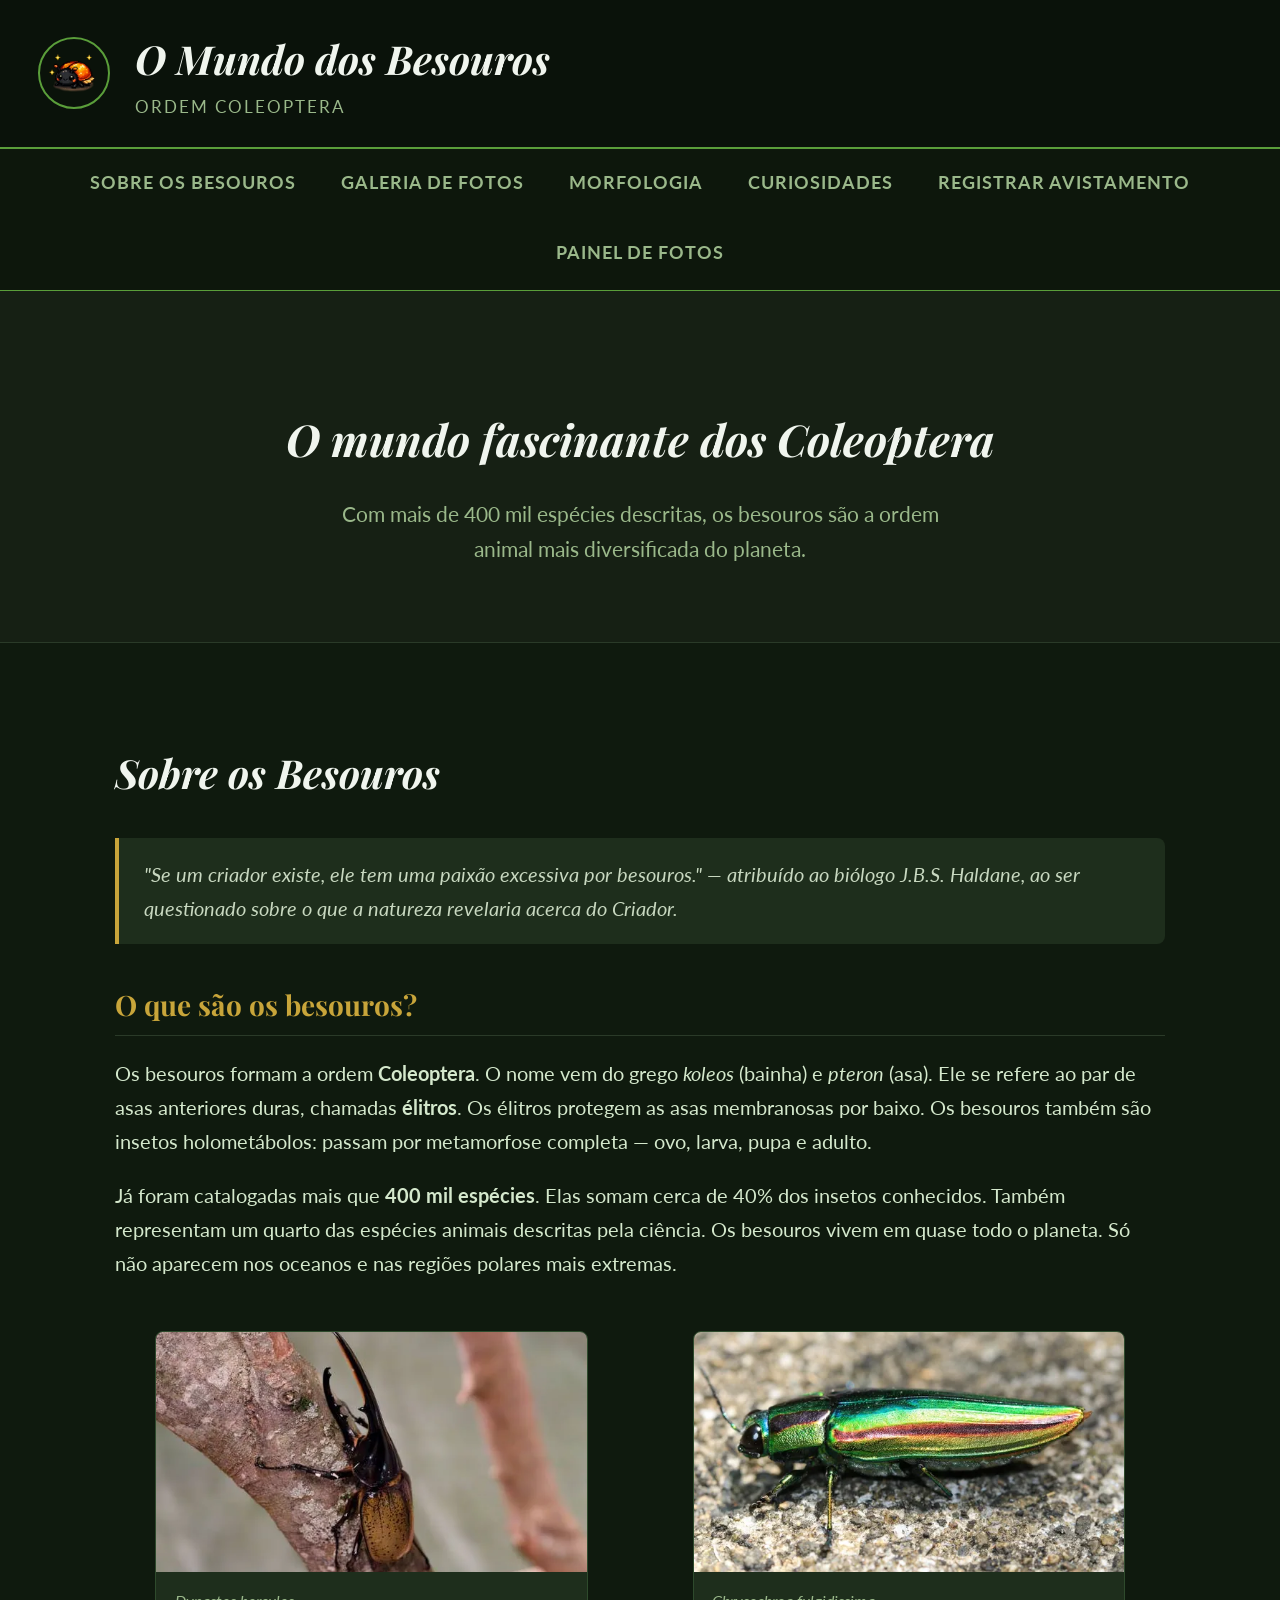
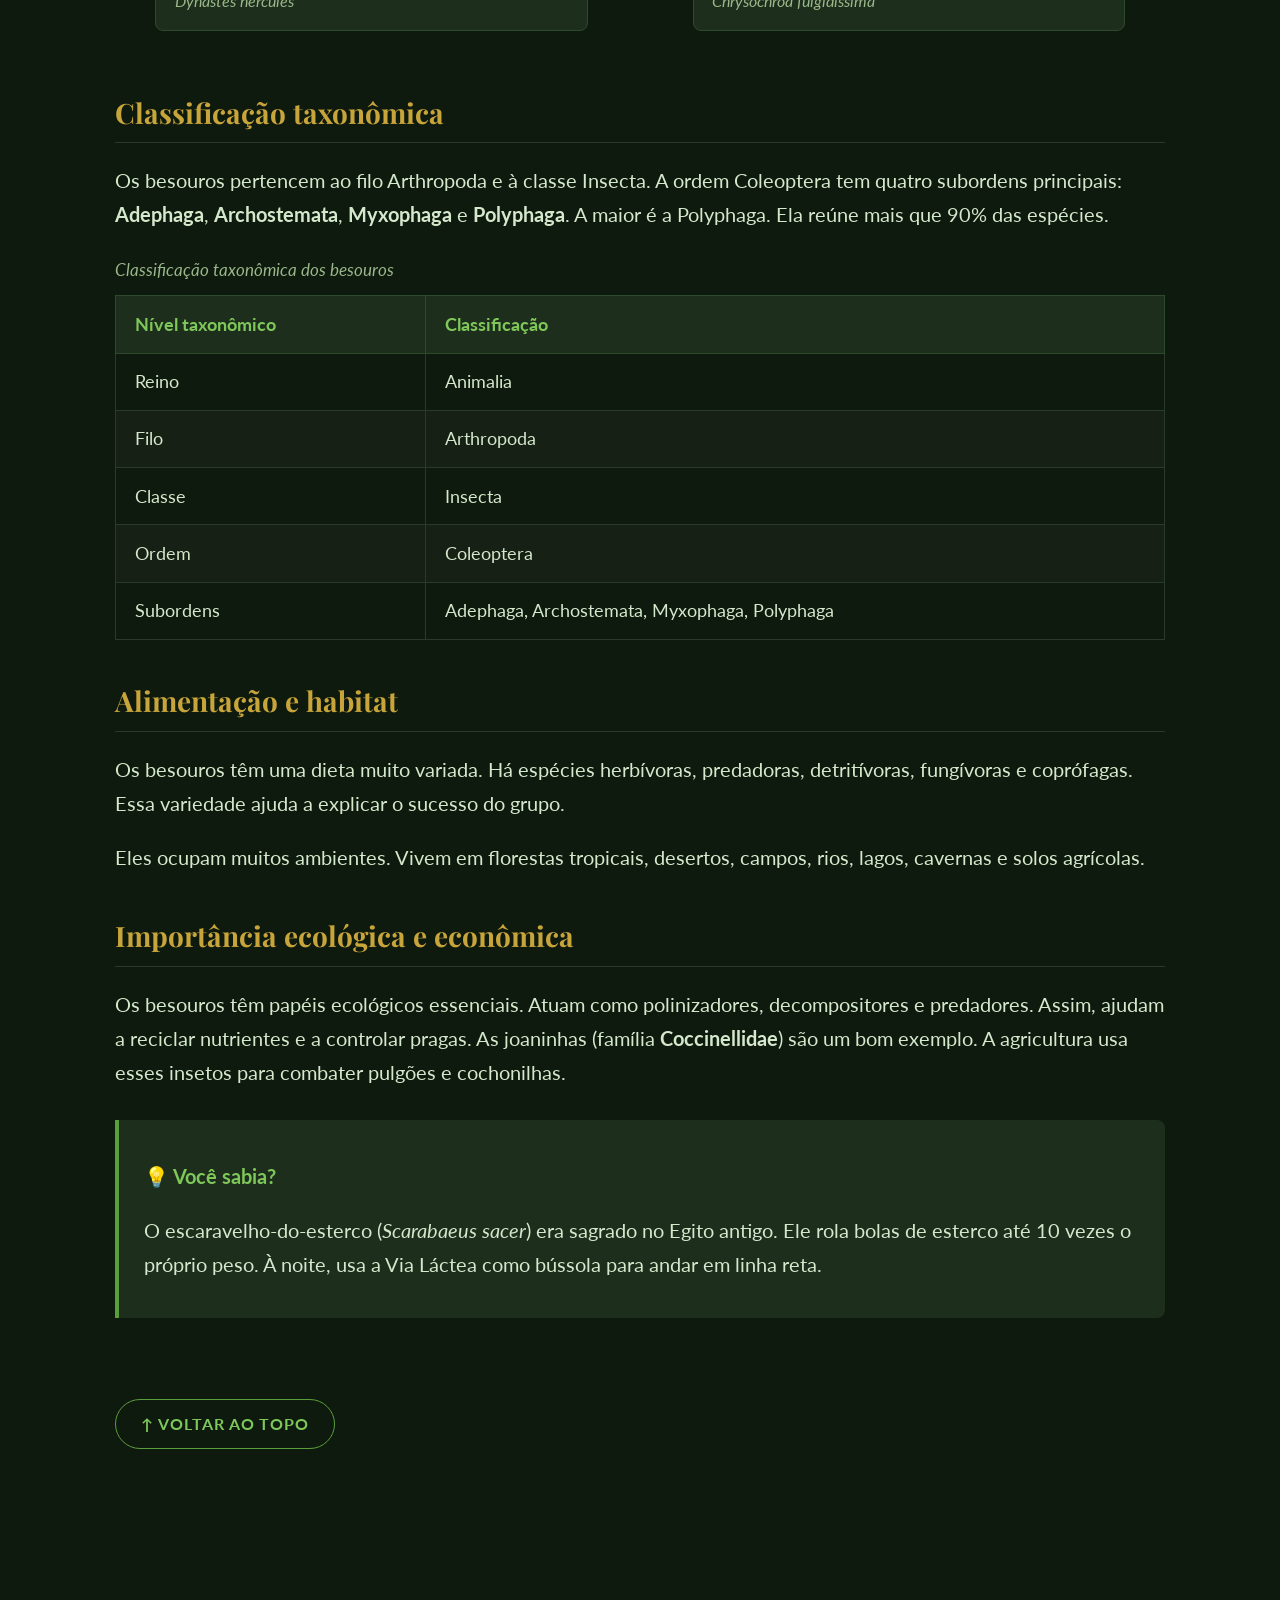
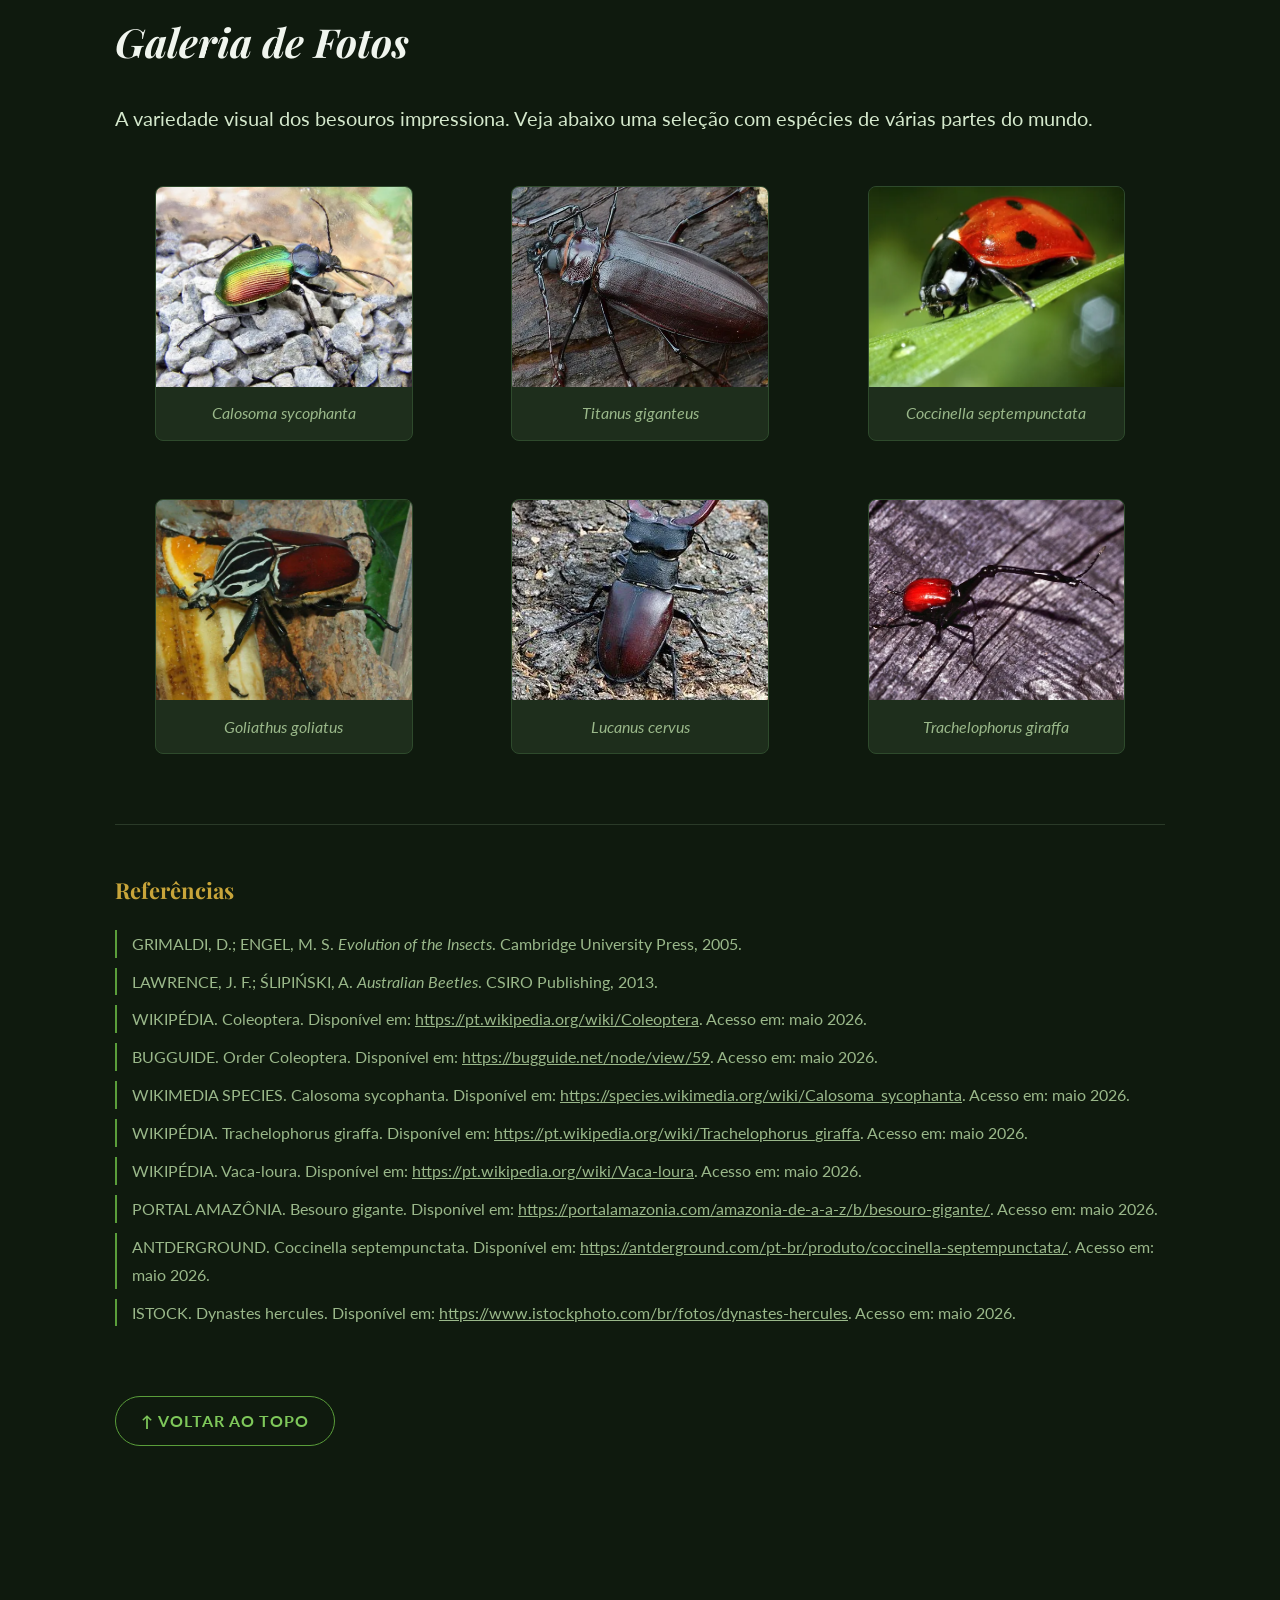
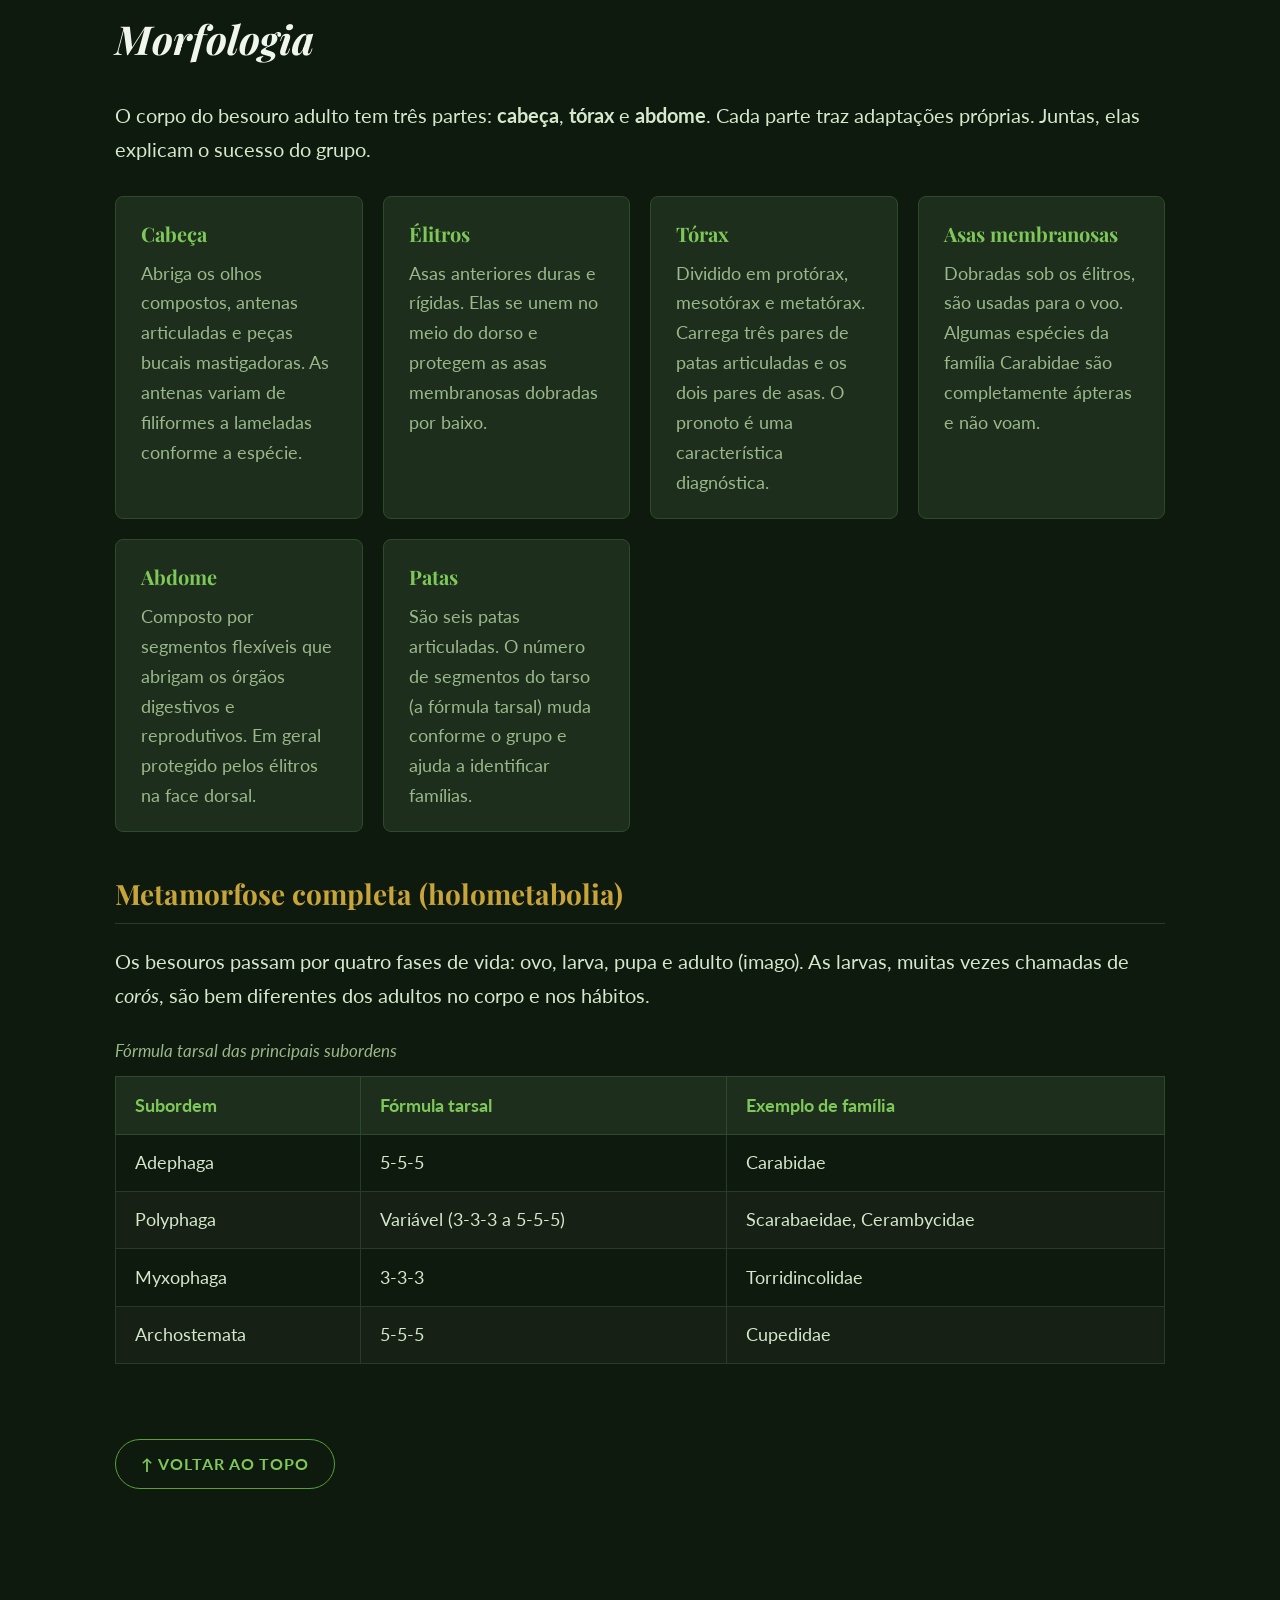
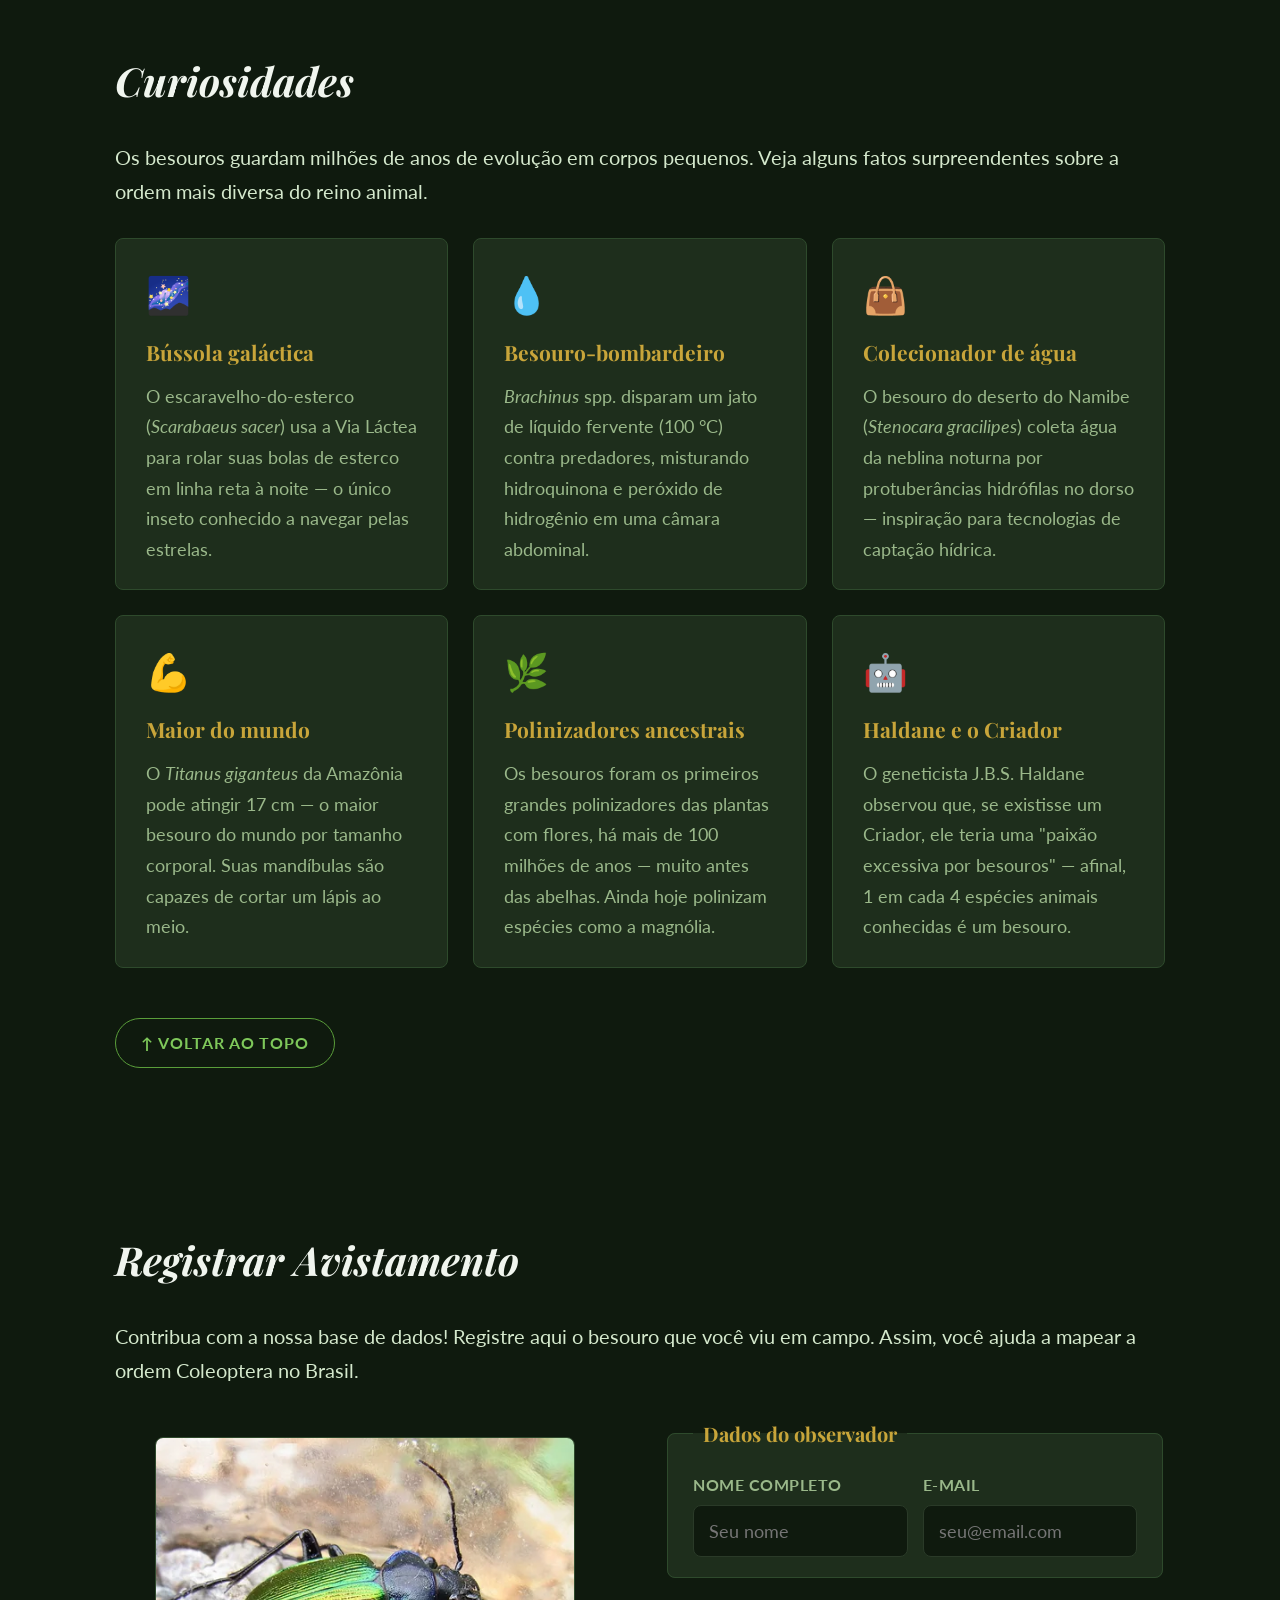
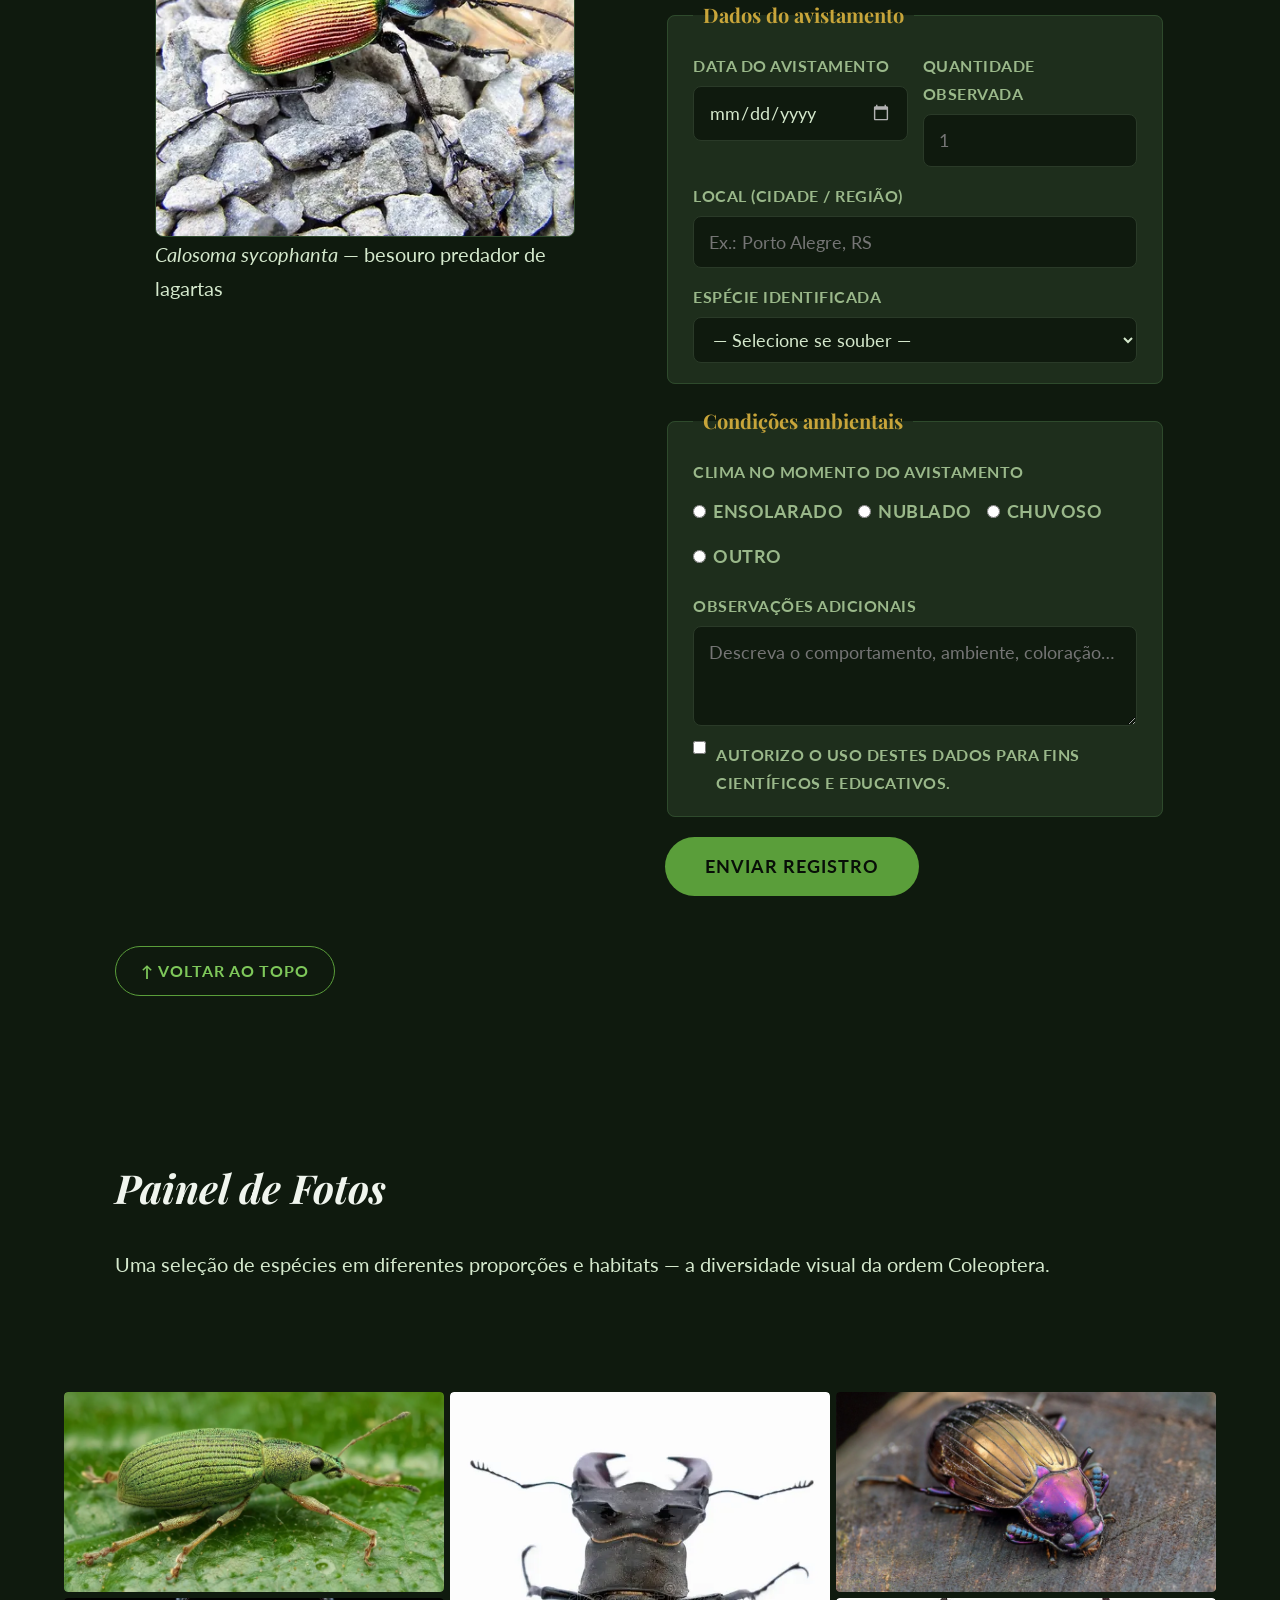
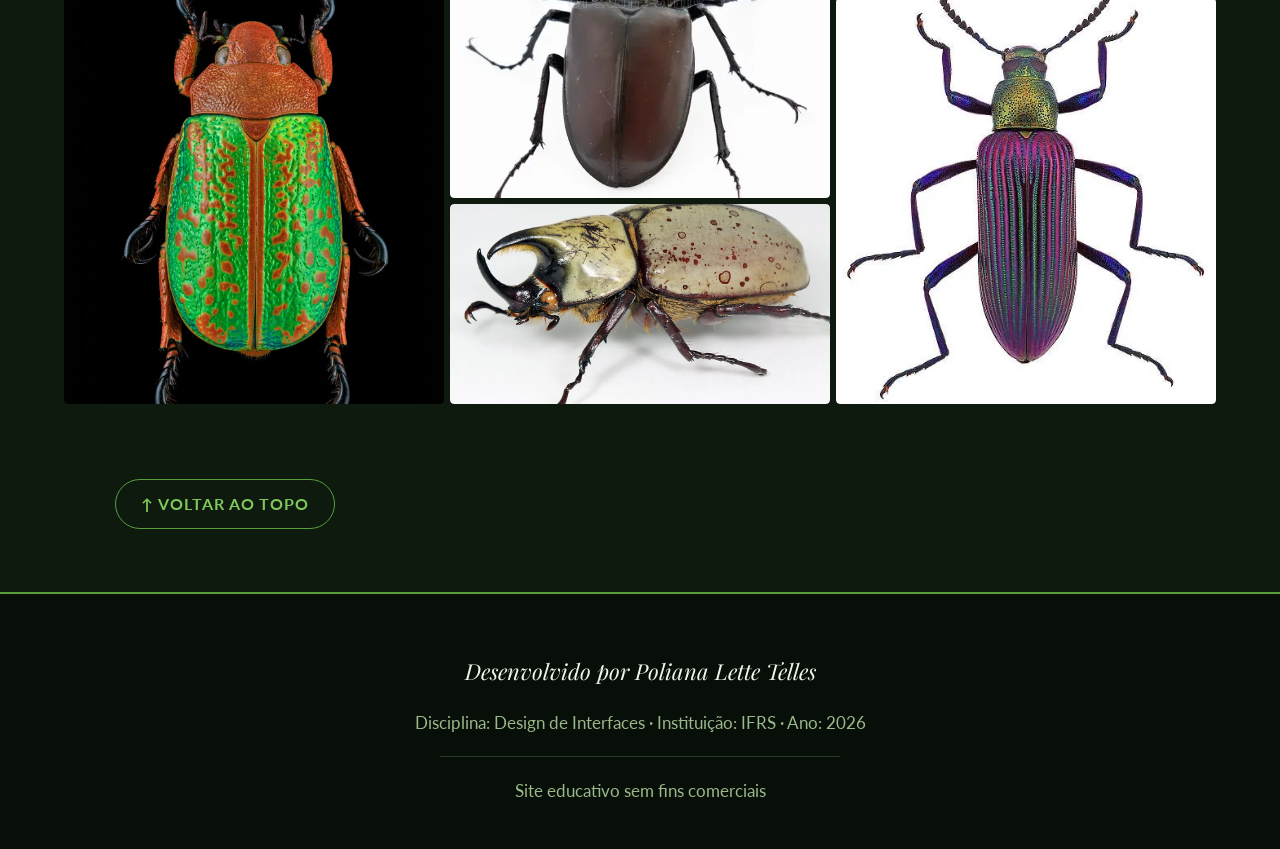
<file: trabalho-3-interface-web/index.html>
<!DOCTYPE html>
<html lang="pt-br">
  <head>
    <meta charset="UTF-8" />
    <meta name="viewport" content="width=device-width, initial-scale=1.0" />
    <meta name="description" content="Explore o mundo dos besouros (Coleoptera)" />
    <meta name="author" content="Poliana Lette Telles" />
    <meta name="robots" content="index, follow" />
    <link rel="canonical" href="https://polianatelles.github.io/Design-de-Interfaces/trabalho-3-interface-web/" />
    <link rel="icon" href="img/logo.png" type="image/png" />
    <link rel="apple-touch-icon" href="img/logo.png" />
    <meta property="og:title" content="O Mundo dos Besouros" />
    <meta property="og:description" content="Explore a ordem Coleoptera: mais de 400 mil espécies, morfologia, galeria e curiosidades sobre os besouros." />
    <meta property="og:image" content="img/hercules.jpg" />
    <meta property="og:type" content="website" />
    <meta name="twitter:card" content="summary_large_image" />
    <meta name="twitter:title" content="O Mundo dos Besouros" />
    <meta name="twitter:description" content="Explore a ordem Coleoptera: morfologia, galeria e curiosidades sobre os besouros." />
    <meta name="twitter:image" content="img/hercules.jpg" />
    <title>O Mundo dos Besouros | Ordem Coleoptera</title>
    <link rel="preconnect" href="https://fonts.googleapis.com" />
    <link rel="preconnect" href="https://fonts.gstatic.com" crossorigin />
    <link rel="preload" as="image" href="img/logo.webp" fetchpriority="high" />
    <link rel="preload" as="style" href="https://fonts.googleapis.com/css2?family=Playfair+Display:ital,wght@0,400;0,700;1,400&family=Lato:wght@400;700&display=swap" />
    <link rel="stylesheet" href="https://fonts.googleapis.com/css2?family=Playfair+Display:ital,wght@0,400;0,700;1,400&family=Lato:wght@400;700&display=swap" media="print" onload="this.media='all'" />
    <noscript><link rel="stylesheet" href="https://fonts.googleapis.com/css2?family=Playfair+Display:ital,wght@0,400;0,700;1,400&family=Lato:wght@400;700&display=swap" /></noscript>
    <link rel="stylesheet" href="css/main.css" />
  </head>

  <body id="topo">
    <div class="topo-fixo">
      <header>
        <img src="img/logo.webp" alt="Logotipo: ilustração de um besouro" class="logo" width="72" height="72" fetchpriority="high" />
        <div class="header-textos">
          <h1>O Mundo dos Besouros</h1>
          <p>Ordem Coleoptera</p>
        </div>
      </header>

      <nav>
        <ul>
          <li><a href="#sobre">Sobre os Besouros</a></li>
          <li><a href="#galeria">Galeria de Fotos</a></li>
          <li><a href="#morfologia">Morfologia</a></li>
          <li><a href="#curiosidades">Curiosidades</a></li>
          <li><a href="#avistamento">Registrar Avistamento</a></li>
          <li><a href="#painel">Painel de Fotos</a></li>
        </ul>
      </nav>
    </div>

    <main>

      <div class="hero">
        <div class="hero-conteudo">
          <h2>O mundo fascinante dos <em>Coleoptera</em></h2>
          <p>Com mais de 400 mil espécies descritas, os besouros são a ordem animal mais diversificada do planeta.</p>
        </div>
      </div>

      <section id="sobre">
        <div class="secao-container">
          <h2>Sobre os Besouros</h2>

          <div class="destaque-intro">
            "Se um criador existe, ele tem uma paixão excessiva por besouros."
            — atribuído ao biólogo J.B.S. Haldane, ao ser questionado sobre o
            que a natureza revelaria acerca do Criador.
          </div>

          <h3>O que são os besouros?</h3>
          <p>
            Os besouros formam a ordem <strong>Coleoptera</strong>. O nome vem do grego <em>koleos</em> (bainha) e <em>pteron</em> (asa). Ele se refere ao par de asas anteriores duras, chamadas <strong>élitros</strong>. Os élitros protegem as asas membranosas por baixo. Os besouros também são insetos holometábolos: passam por metamorfose completa — ovo, larva, pupa e adulto.
          </p>
          <p>
            Já foram catalogadas mais que <strong>400 mil espécies</strong>. Elas somam cerca de 40% dos insetos conhecidos. Também representam um quarto das espécies animais descritas pela ciência. Os besouros vivem em quase todo o planeta. Só não aparecem nos oceanos e nas regiões polares mais extremas.
          </p>

          <div class="figuras-grid">
            <figure class="figura-card">
              <img src="img/hercules.webp" srcset="img/hercules-sm.webp 600w, img/hercules.webp 612w" sizes="(max-width: 700px) 100vw, 520px" alt="Dynastes hercules, o besouro hércules, sobre um galho" width="600" height="400" />
              <figcaption><em>Dynastes hercules</em></figcaption>
            </figure>
            <figure class="figura-card">
              <img src="img/joia.webp" srcset="img/joia-sm.webp 600w, img/joia.webp 1600w" sizes="(max-width: 700px) 100vw, 520px" alt="Chrysochroa fulgidissima, besouro joia metálico verde e vermelho" width="600" height="400" />
              <figcaption><em>Chrysochroa fulgidissima</em></figcaption>
            </figure>
          </div>

          <h3>Classificação taxonômica</h3>
          <p>
            Os besouros pertencem ao filo Arthropoda e à classe Insecta. A ordem Coleoptera tem quatro subordens principais: <strong>Adephaga</strong>, <strong>Archostemata</strong>, <strong>Myxophaga</strong> e <strong>Polyphaga</strong>. A maior é a Polyphaga. Ela reúne mais que 90% das espécies.
          </p>

          <table>
            <caption>Classificação taxonômica dos besouros</caption>
            <thead>
              <tr>
                <th scope="col">Nível taxonômico</th>
                <th scope="col">Classificação</th>
              </tr>
            </thead>
            <tbody>
              <tr><td>Reino</td><td>Animalia</td></tr>
              <tr><td>Filo</td><td>Arthropoda</td></tr>
              <tr><td>Classe</td><td>Insecta</td></tr>
              <tr><td>Ordem</td><td>Coleoptera</td></tr>
              <tr><td>Subordens</td><td>Adephaga, Archostemata, Myxophaga, Polyphaga</td></tr>
            </tbody>
          </table>

          <h3>Alimentação e habitat</h3>
          <p>
            Os besouros têm uma dieta muito variada. Há espécies herbívoras, predadoras, detritívoras, fungívoras e coprófagas. Essa variedade ajuda a explicar o sucesso do grupo.
          </p>
          <p>
            Eles ocupam muitos ambientes. Vivem em florestas tropicais, desertos, campos, rios, lagos, cavernas e solos agrícolas.
          </p>

          <h3>Importância ecológica e econômica</h3>
          <p>
            Os besouros têm papéis ecológicos essenciais. Atuam como polinizadores, decompositores e predadores. Assim, ajudam a reciclar nutrientes e a controlar pragas. As joaninhas (família <strong>Coccinellidae</strong>) são um bom exemplo. A agricultura usa esses insetos para combater pulgões e cochonilhas.
          </p>

          <div class="curiosidade">
            <p class="curiosidade-titulo">&#128161; Você sabia?</p>
            <p>
              O escaravelho-do-esterco (<em>Scarabaeus sacer</em>) era sagrado no Egito antigo. Ele rola bolas de esterco até 10 vezes o próprio peso. À noite, usa a Via Láctea como bússola para andar em linha reta.
            </p>
          </div>

          <a href="#topo" class="link-topo">&#8593; Voltar ao topo</a>
        </div>
      </section>

      <section id="galeria">
        <div class="secao-container">
          <h2>Galeria de Fotos</h2>
          <p>
            A variedade visual dos besouros impressiona. Veja abaixo uma seleção com espécies de várias partes do mundo.
          </p>

          <div class="galeria-grid">
            <figure class="galeria-item">
              <img src="img/calosoma-sycophanta.webp" srcset="img/calosoma-sycophanta-sm.webp 600w, img/calosoma-sycophanta.webp 1600w" sizes="(max-width: 700px) 100vw, 350px" alt="Calosoma sycophanta, besouro predador com élitros metálicos" width="400" height="300" loading="lazy" />
              <figcaption>Calosoma sycophanta</figcaption>
            </figure>
            <figure class="galeria-item">
              <img src="img/titanus-giganteus.webp" srcset="img/titanus-giganteus-sm.webp 600w, img/titanus-giganteus.webp 865w" sizes="(max-width: 700px) 100vw, 350px" alt="Titanus giganteus, um dos maiores besouros do mundo" width="400" height="300" loading="lazy" />
              <figcaption>Titanus giganteus</figcaption>
            </figure>
            <figure class="galeria-item">
              <img src="img/joaninha.webp" srcset="img/joaninha-sm.webp 600w, img/joaninha.webp 1417w" sizes="(max-width: 700px) 100vw, 350px" alt="Coccinella septempunctata, joaninha com sete pontos vermelha" width="400" height="300" loading="lazy" />
              <figcaption>Coccinella septempunctata</figcaption>
            </figure>
            <figure class="galeria-item">
              <img src="img/goliathus-goliatus.webp" srcset="img/goliathus-goliatus-sm.webp 600w, img/goliathus-goliatus.webp 960w" sizes="(max-width: 700px) 100vw, 350px" alt="Goliathus goliatus, um dos besouros mais pesados do mundo" width="400" height="300" loading="lazy" />
              <figcaption>Goliathus goliatus</figcaption>
            </figure>
            <figure class="galeria-item">
              <img src="img/lucanus-cervus.webp" alt="Lucanus cervus, besouro veado macho com mandíbulas grandes" width="400" height="300" loading="lazy" />
              <figcaption>Lucanus cervus</figcaption>
            </figure>
            <figure class="galeria-item">
              <img src="img/trachelophorus-giraffa.webp" srcset="img/trachelophorus-giraffa-sm.webp 600w, img/trachelophorus-giraffa.webp 1600w" sizes="(max-width: 700px) 100vw, 350px" alt="Trachelophorus giraffa, besouro girafa com pescoço alongado" width="400" height="300" loading="lazy" />
              <figcaption>Trachelophorus giraffa</figcaption>
            </figure>
          </div>

          <div class="referencias">
            <p class="referencias-titulo">Referências</p>
            <ul>
              <li>GRIMALDI, D.; ENGEL, M. S. <em>Evolution of the Insects</em>. Cambridge University Press, 2005.</li>
              <li>LAWRENCE, J. F.; ŚLIPIŃSKI, A. <em>Australian Beetles</em>. CSIRO Publishing, 2013.</li>
              <li>WIKIPÉDIA. Coleoptera. Disponível em: <a href="https://pt.wikipedia.org/wiki/Coleoptera" target="_blank" rel="noopener noreferrer">https://pt.wikipedia.org/wiki/Coleoptera</a>. Acesso em: maio 2026.</li>
              <li>BUGGUIDE. Order Coleoptera. Disponível em: <a href="https://bugguide.net/node/view/59" target="_blank" rel="noopener noreferrer">https://bugguide.net/node/view/59</a>. Acesso em: maio 2026.</li>
              <li>WIKIMEDIA SPECIES. Calosoma sycophanta. Disponível em: <a href="https://species.wikimedia.org/wiki/Calosoma_sycophanta" target="_blank" rel="noopener noreferrer">https://species.wikimedia.org/wiki/Calosoma_sycophanta</a>. Acesso em: maio 2026.</li>
              <li>WIKIPÉDIA. Trachelophorus giraffa. Disponível em: <a href="https://pt.wikipedia.org/wiki/Trachelophorus_giraffa" target="_blank" rel="noopener noreferrer">https://pt.wikipedia.org/wiki/Trachelophorus_giraffa</a>. Acesso em: maio 2026.</li>
              <li>WIKIPÉDIA. Vaca-loura. Disponível em: <a href="https://pt.wikipedia.org/wiki/Vaca-loura" target="_blank" rel="noopener noreferrer">https://pt.wikipedia.org/wiki/Vaca-loura</a>. Acesso em: maio 2026.</li>
              <li>PORTAL AMAZÔNIA. Besouro gigante. Disponível em: <a href="https://portalamazonia.com/amazonia-de-a-a-z/b/besouro-gigante/" target="_blank" rel="noopener noreferrer">https://portalamazonia.com/amazonia-de-a-a-z/b/besouro-gigante/</a>. Acesso em: maio 2026.</li>
              <li>ANTDERGROUND. Coccinella septempunctata. Disponível em: <a href="https://antderground.com/pt-br/produto/coccinella-septempunctata/" target="_blank" rel="noopener noreferrer">https://antderground.com/pt-br/produto/coccinella-septempunctata/</a>. Acesso em: maio 2026.</li>
              <li>ISTOCK. Dynastes hercules. Disponível em: <a href="https://www.istockphoto.com/br/fotos/dynastes-hercules" target="_blank" rel="noopener noreferrer">https://www.istockphoto.com/br/fotos/dynastes-hercules</a>. Acesso em: maio 2026.</li>
            </ul>
          </div>

          <a href="#topo" class="link-topo">&#8593; Voltar ao topo</a>
        </div>
      </section>

      <section id="morfologia">
        <div class="secao-container">
          <h2>Morfologia</h2>
          <p>
            O corpo do besouro adulto tem três partes: <strong>cabeça</strong>, <strong>tórax</strong> e <strong>abdome</strong>. Cada parte traz adaptações próprias. Juntas, elas explicam o sucesso do grupo.
          </p>

          <div class="morfologia-lista">
            <div class="morfologia-item">
              <h3>Cabeça</h3>
              <p>Abriga os olhos compostos, antenas articuladas e peças bucais mastigadoras. As antenas variam de filiformes a lameladas conforme a espécie.</p>
            </div>
            <div class="morfologia-item">
              <h3>Élitros</h3>
              <p>Asas anteriores duras e rígidas. Elas se unem no meio do dorso e protegem as asas membranosas dobradas por baixo.</p>
            </div>
            <div class="morfologia-item">
              <h3>Tórax</h3>
              <p>Dividido em protórax, mesotórax e metatórax. Carrega três pares de patas articuladas e os dois pares de asas. O pronoto é uma característica diagnóstica.</p>
            </div>
            <div class="morfologia-item">
              <h3>Asas membranosas</h3>
              <p>Dobradas sob os élitros, são usadas para o voo. Algumas espécies da família Carabidae são completamente ápteras e não voam.</p>
            </div>
            <div class="morfologia-item">
              <h3>Abdome</h3>
              <p>Composto por segmentos flexíveis que abrigam os órgãos digestivos e reprodutivos. Em geral protegido pelos élitros na face dorsal.</p>
            </div>
            <div class="morfologia-item">
              <h3>Patas</h3>
              <p>São seis patas articuladas. O número de segmentos do tarso (a fórmula tarsal) muda conforme o grupo e ajuda a identificar famílias.</p>
            </div>
          </div>

          <h3>Metamorfose completa (holometabolia)</h3>
          <p>
            Os besouros passam por quatro fases de vida: ovo, larva, pupa e adulto (imago). As larvas, muitas vezes chamadas de <em>corós</em>, são bem diferentes dos adultos no corpo e nos hábitos.
          </p>

          <table>
            <caption>Fórmula tarsal das principais subordens</caption>
            <thead>
              <tr>
                <th scope="col">Subordem</th>
                <th scope="col">Fórmula tarsal</th>
                <th scope="col">Exemplo de família</th>
              </tr>
            </thead>
            <tbody>
              <tr><td>Adephaga</td><td>5-5-5</td><td>Carabidae</td></tr>
              <tr><td>Polyphaga</td><td>Variável (3-3-3 a 5-5-5)</td><td>Scarabaeidae, Cerambycidae</td></tr>
              <tr><td>Myxophaga</td><td>3-3-3</td><td>Torridincolidae</td></tr>
              <tr><td>Archostemata</td><td>5-5-5</td><td>Cupedidae</td></tr>
            </tbody>
          </table>

          <a href="#topo" class="link-topo">&#8593; Voltar ao topo</a>
        </div>
      </section>

      <section id="curiosidades">
        <div class="secao-container">
          <h2>Curiosidades</h2>
          <p>Os besouros guardam milhões de anos de evolução em corpos pequenos. Veja alguns fatos surpreendentes sobre a ordem mais diversa do reino animal.</p>

          <div class="curiosidades-grid">
            <div class="curiosidade-card">
              <span class="icone">&#127756;</span>
              <h3>Bússola galáctica</h3>
              <p>O escaravelho-do-esterco (<em>Scarabaeus sacer</em>) usa a Via Láctea para rolar suas bolas de esterco em linha reta à noite — o único inseto conhecido a navegar pelas estrelas.</p>
            </div>
            <div class="curiosidade-card">
              <span class="icone">&#128167;</span>
              <h3>Besouro-bombardeiro</h3>
              <p><em>Brachinus</em> spp. disparam um jato de líquido fervente (100 °C) contra predadores, misturando hidroquinona e peróxido de hidrogênio em uma câmara abdominal.</p>
            </div>
            <div class="curiosidade-card">
              <span class="icone">&#128092;</span>
              <h3>Colecionador de água</h3>
              <p>O besouro do deserto do Namibe (<em>Stenocara gracilipes</em>) coleta água da neblina noturna por protuberâncias hidrófilas no dorso — inspiração para tecnologias de captação hídrica.</p>
            </div>
            <div class="curiosidade-card">
              <span class="icone">&#128170;</span>
              <h3>Maior do mundo</h3>
              <p>O <em>Titanus giganteus</em> da Amazônia pode atingir 17 cm — o maior besouro do mundo por tamanho corporal. Suas mandíbulas são capazes de cortar um lápis ao meio.</p>
            </div>
            <div class="curiosidade-card">
              <span class="icone">&#127807;</span>
              <h3>Polinizadores ancestrais</h3>
              <p>Os besouros foram os primeiros grandes polinizadores das plantas com flores, há mais de 100 milhões de anos — muito antes das abelhas. Ainda hoje polinizam espécies como a magnólia.</p>
            </div>
            <div class="curiosidade-card">
              <span class="icone">&#129302;</span>
              <h3>Haldane e o Criador</h3>
              <p>O geneticista J.B.S. Haldane observou que, se existisse um Criador, ele teria uma "paixão excessiva por besouros" — afinal, 1 em cada 4 espécies animais conhecidas é um besouro.</p>
            </div>
          </div>

          <a href="#topo" class="link-topo">&#8593; Voltar ao topo</a>
        </div>
      </section>

      <section id="avistamento">
        <div class="secao-container">
          <h2>Registrar Avistamento</h2>
          <p>
            Contribua com a nossa base de dados! Registre aqui o besouro que você viu em campo. Assim, você ajuda a mapear a ordem Coleoptera no Brasil.
          </p>

          <div class="avistamento-grid">

            <figure class="avistamento-figura">
              <img
                src="img/calosoma-sycophanta.webp"
                srcset="img/calosoma-sycophanta-sm.webp 600w, img/calosoma-sycophanta.webp 1600w"
                sizes="(max-width: 700px) 100vw, 500px"
                alt="Calosoma sycophanta em ambiente natural, besouro predador com élitros metálicos esverdeados"
                width="800"
                height="600"
                loading="lazy"
              />
              <figcaption><em>Calosoma sycophanta</em> — besouro predador de lagartas</figcaption>
            </figure>

            <form class="form-avistamento" action="#" method="post" novalidate>

              <fieldset>
                <legend>Dados do observador</legend>
                <div class="form-grupo">
                  <div class="form-campo">
                    <label for="nome">Nome completo</label>
                    <input type="text" id="nome" name="nome" placeholder="Seu nome" required />
                  </div>
                  <div class="form-campo">
                    <label for="email">E-mail</label>
                    <input type="email" id="email" name="email" placeholder="seu@email.com" required />
                  </div>
                </div>
              </fieldset>

              <fieldset>
                <legend>Dados do avistamento</legend>
                <div class="form-grupo">
                  <div class="form-campo">
                    <label for="data">Data do avistamento</label>
                    <input type="date" id="data" name="data" required />
                  </div>
                  <div class="form-campo">
                    <label for="quantidade">Quantidade observada</label>
                    <input type="number" id="quantidade" name="quantidade" min="1" max="9999" placeholder="1" />
                  </div>
                  <div class="form-campo campo-largo">
                    <label for="local">Local (cidade / região)</label>
                    <input type="text" id="local" name="local" placeholder="Ex.: Porto Alegre, RS" required />
                  </div>
                  <div class="form-campo campo-largo">
                    <label for="especie">Espécie identificada</label>
                    <select id="especie" name="especie">
                      <option value="">— Selecione se souber —</option>
                      <option value="calosoma">Calosoma sycophanta</option>
                      <option value="titanus">Titanus giganteus</option>
                      <option value="coccinella">Coccinella septempunctata</option>
                      <option value="goliathus">Goliathus goliatus</option>
                      <option value="lucanus">Lucanus cervus</option>
                      <option value="trachelophorus">Trachelophorus giraffa</option>
                      <option value="dynastes">Dynastes hercules</option>
                      <option value="outra">Outra / não identificada</option>
                    </select>
                  </div>
                </div>
              </fieldset>

              <fieldset>
                <legend>Condições ambientais</legend>
                <div class="form-grupo">
                  <div class="form-campo campo-largo">
                    <label>Clima no momento do avistamento</label>
                    <div class="radio-grupo">
                      <label class="radio-opcao">
                        <input type="radio" name="clima" value="ensolarado" /> Ensolarado
                      </label>
                      <label class="radio-opcao">
                        <input type="radio" name="clima" value="nublado" /> Nublado
                      </label>
                      <label class="radio-opcao">
                        <input type="radio" name="clima" value="chuvoso" /> Chuvoso
                      </label>
                      <label class="radio-opcao">
                        <input type="radio" name="clima" value="outro" /> Outro
                      </label>
                    </div>
                  </div>
                  <div class="form-campo campo-largo">
                    <label for="observacoes">Observações adicionais</label>
                    <textarea id="observacoes" name="observacoes" placeholder="Descreva o comportamento, ambiente, coloração…"></textarea>
                  </div>
                  <div class="checkbox-campo">
                    <input type="checkbox" id="aceite" name="aceite" required />
                    <label for="aceite">Autorizo o uso destes dados para fins científicos e educativos.</label>
                  </div>
                </div>
              </fieldset>

              <button type="submit" class="btn-enviar">Enviar registro</button>
            </form>

          </div>

          <a href="#topo" class="link-topo">&#8593; Voltar ao topo</a>
        </div>
      </section>

      <section id="painel">
        <div class="secao-container">
          <h2>Painel de Fotos</h2>
          <p>Uma seleção de espécies em diferentes proporções e habitats — a diversidade visual da ordem Coleoptera.</p>
        </div>

        <div class="painel-wrapper">
          <div class="painel-grid">
            <div class="painel-item painel-foto-6">
              <img src="img/besouro-6.webp" srcset="img/besouro-6-sm.webp 600w, img/besouro-6.webp 1107w" sizes="(max-width: 700px) 100vw, 50vw" alt="Besouro de grande porte fotografado em vista vertical" width="1440" height="2081" loading="lazy" />
            </div>
            <div class="painel-item painel-foto-1">
              <img src="img/besouro-1.webp" srcset="img/besouro-1-sm.webp 600w, img/besouro-1.webp 1600w" sizes="(max-width: 700px) 100vw, 50vw" alt="Besouro pousado sobre uma superfície, vista aproximada" width="1600" height="1066" loading="lazy" />
            </div>
            <div class="painel-item painel-foto-2">
              <img src="img/besouro-2.webp" srcset="img/besouro-2-sm.webp 600w, img/besouro-2.webp 1600w" sizes="(max-width: 700px) 100vw, 50vw" alt="Besouro com élitros coloridos em ambiente natural" width="1600" height="1066" loading="lazy" />
            </div>
            <div class="painel-item painel-foto-4">
              <img src="img/besouro-4.webp" alt="Besouro visto de cima em close vertical" width="600" height="900" loading="lazy" />
            </div>
            <div class="painel-item painel-foto-3">
              <img src="img/besouro-3.webp" srcset="img/besouro-3-sm.webp 600w, img/besouro-3.webp 1200w" sizes="(max-width: 700px) 100vw, 50vw" alt="Besouro sobre uma folha verde" width="1200" height="800" loading="lazy" />
            </div>
            <div class="painel-item painel-foto-5">
              <img src="img/besouro-5.webp" alt="Besouro de corpo alongado em vista frontal" width="466" height="612" loading="lazy" />
            </div>
          </div>
        </div>

        <div class="secao-container painel-link">
          <a href="#topo" class="link-topo">&#8593; Voltar ao topo</a>
        </div>
      </section>

    </main>

    <footer>
      <p class="footer-nome">Desenvolvido por Poliana Lette Telles</p>
      <p>Disciplina: Design de Interfaces &middot; Instituição: IFRS &middot; Ano: 2026</p>
      <hr />
      <p>Site educativo sem fins comerciais</p>
    </footer>

  </body>
</html>
</file>
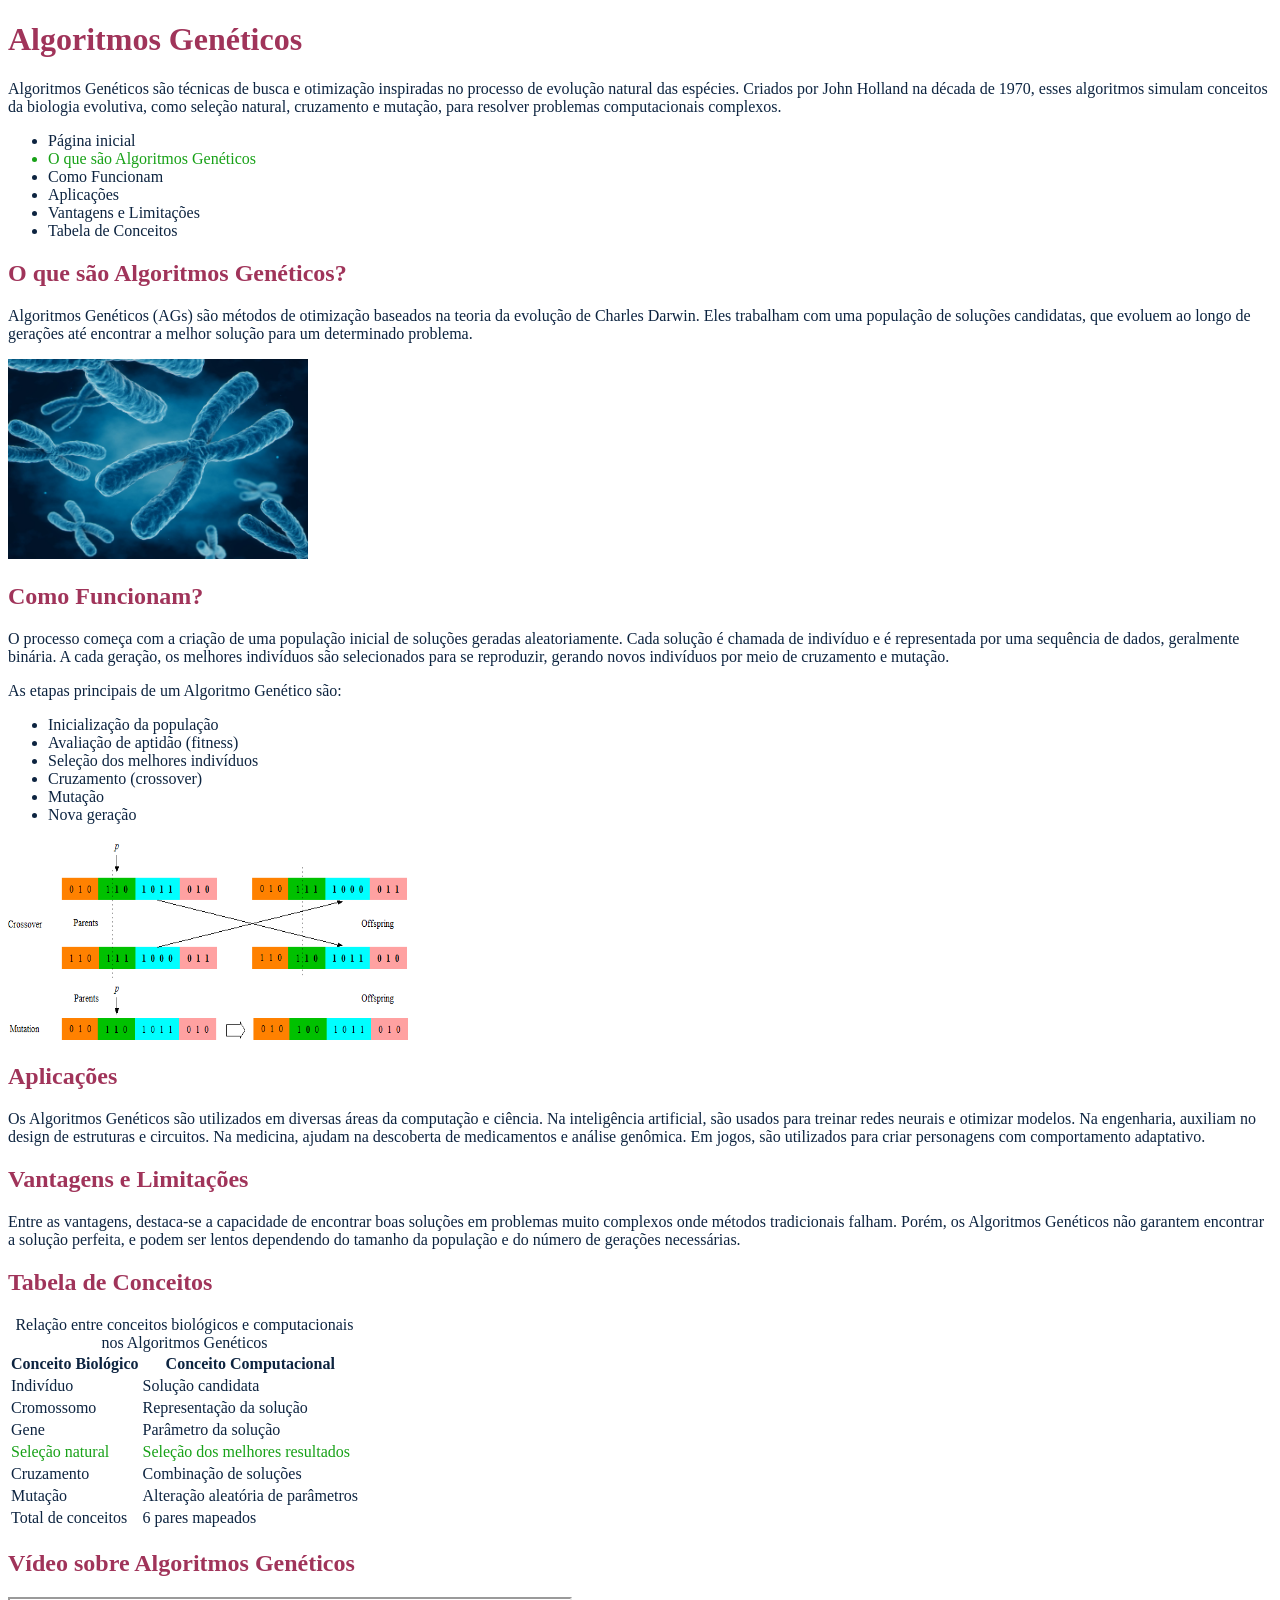
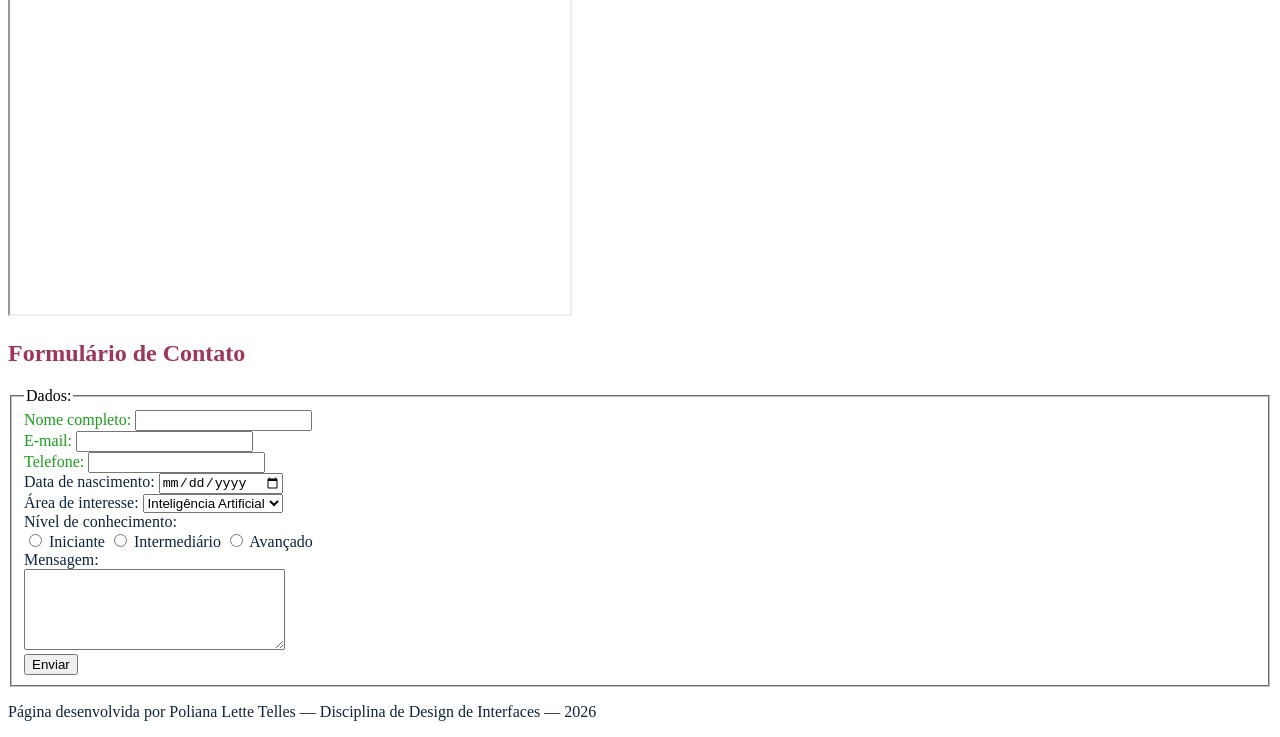
<file: trabalho1InterfaceWeb/index.html>
<!DOCTYPE html>
<html lang="pt-br">
    <head>
        <meta name="viewport" content="width=device-width, initial-scale=1">
        <meta charset="UTF-8">
        <title>Algoritmos Genéticos</title>
        <link rel="stylesheet" type="text/css" href="css/style.css">
    </head>
    <body>
        <header>
            <h1>Algoritmos Genéticos</h1>
            <p>
                Algoritmos Genéticos são técnicas de busca e otimização inspiradas no processo de evolução natural das espécies. Criados por John Holland na década de 1970, esses algoritmos simulam conceitos da biologia evolutiva, como seleção natural, cruzamento e mutação, para resolver problemas computacionais complexos.
            </p>
        </header>
        <nav>
            <ul>
                <li>
                    Página inicial
                </li>
                <li class="destaque">
                    O que são Algoritmos Genéticos
                </li>
                <li>
                    Como Funcionam
                </li>
                <li>
                    Aplicações
                </li>
                <li>
                    Vantagens e Limitações
                </li>
                <li>
                    Tabela de Conceitos
                </li>
            </ul>
        </nav>
        <main>
            <h2>O que são Algoritmos Genéticos?</h2>
            <p>
                Algoritmos Genéticos (AGs) são métodos de otimização baseados na teoria da evolução de Charles Darwin. Eles trabalham com uma população de soluções candidatas, que evoluem ao longo de gerações até encontrar a melhor solução para um determinado problema.
            </p>
            <a href="https://www.yourgenome.org/wp-content/uploads/2023/10/310-shutterstock_621958646-1-1440x1018.jpg.webp">
                <img src="img/cromossomo.png" alt="Ilustração de cromossomos" width="300" height="200">
            </a>
            <h2>Como Funcionam?</h2>
            <p>
                O processo começa com a criação de uma população inicial de soluções geradas aleatoriamente. Cada solução é chamada de indivíduo e é representada por uma sequência de dados, geralmente binária. A cada geração, os melhores indivíduos são selecionados para se reproduzir, gerando novos indivíduos por meio de cruzamento e mutação.
            </p>
            <p>As etapas principais de um Algoritmo Genético são:</p>
            <ul>
                <li>Inicialização da população</li>
                <li>Avaliação de aptidão (fitness)</li>
                <li>Seleção dos melhores indivíduos</li>
                <li>Cruzamento (crossover)</li>
                <li>Mutação</li>
                <li>Nova geração</li>
            </ul>
            <img src="img/crossover.png" alt="Diagrama de crossover e mutação em Algoritmo Genético" width="400" height="200">
            <h2>Aplicações</h2>
            <p>
                Os Algoritmos Genéticos são utilizados em diversas áreas da computação e ciência. Na inteligência artificial, são usados para treinar redes neurais e otimizar modelos. Na engenharia, auxiliam no design de estruturas e circuitos. Na medicina, ajudam na descoberta de medicamentos e análise genômica. Em jogos, são utilizados para criar personagens com comportamento adaptativo.
            </p>
            <h2>Vantagens e Limitações</h2>
            <p>
                Entre as vantagens, destaca-se a capacidade de encontrar boas soluções em problemas muito complexos onde métodos tradicionais falham. Porém, os Algoritmos Genéticos não garantem encontrar a solução perfeita, e podem ser lentos dependendo do tamanho da população e do número de gerações necessárias.
            </p>
            <h2>Tabela de Conceitos</h2>
            <table>
                <caption>Relação entre conceitos biológicos e computacionais nos Algoritmos Genéticos</caption>
                <thead>
                    <tr>
                        <th>Conceito Biológico</th>
                        <th>Conceito Computacional</th>
                    </tr>
                </thead>
                <tbody>
                    <tr>
                        <td>Indivíduo</td>
                        <td>Solução candidata</td>
                    </tr>
                    <tr>
                        <td>Cromossomo</td>
                        <td>Representação da solução</td>
                    </tr>
                    <tr>
                        <td>Gene</td>
                        <td>Parâmetro da solução</td>
                    </tr>
                    <tr class="destaque">
                        <td>Seleção natural</td>
                        <td>Seleção dos melhores resultados</td>
                    </tr>
                    <tr>
                        <td>Cruzamento</td>
                        <td>Combinação de soluções</td>
                    </tr>
                    <tr>
                        <td>Mutação</td>
                        <td>Alteração aleatória de parâmetros</td>
                    </tr>
                </tbody>
                <tfoot>
                    <tr>
                        <td>Total de conceitos</td>
                        <td>6 pares mapeados</td>
                    </tr>
                </tfoot>
            </table>
            <h2>Vídeo sobre Algoritmos Genéticos</h2>
            <iframe width="560" height="315" src="https://www.youtube.com/embed/XP2sFzp2Rig" title="What are Genetic Algorithms?" allowfullscreen></iframe>
            <h2>Formulário de Contato</h2>
            <form>
                <fieldset>
                    <legend>Dados:</legend>

                    <label for="n1" class="destaque">Nome completo:</label>
                    <input type="text" name="nome" id="n1"><br>

                    <label for="e1" class="destaque">E-mail:</label>
                    <input type="email" name="email" id="e1"><br>

                    <label for="t1" class="destaque">Telefone:</label>
                    <input type="tel" name="tel" id="t1"><br>

                    <label for="d1">Data de nascimento:</label>
                    <input type="date" name="data" id="d1"><br>

                    <label for="area">Área de interesse:</label>
                    <select name="area" id="area">
                        <option>Inteligência Artificial</option>
                        <option>Otimização</option>
                        <option>Jogos</option>
                        <option>Medicina</option>
                    </select><br>

                    <label>Nível de conhecimento:</label><br>
                    <input type="radio" name="nivel" value="iniciante" id="ini">
                    <label for="ini">Iniciante</label>
                    <input type="radio" name="nivel" value="intermediario" id="int">
                    <label for="int">Intermediário</label>
                    <input type="radio" name="nivel" value="avancado" id="ava">
                    <label for="ava">Avançado</label><br>

                    <label for="msg">Mensagem:</label><br>
                    <textarea name="comentario" cols="30" rows="5" id="msg"></textarea><br>

                    <input type="submit" value="Enviar">
                </fieldset>
            </form>
        </main>
        <footer>
            <p>Página desenvolvida por Poliana Lette Telles — Disciplina de Design de Interfaces — 2026</p>
        </footer>
    </body>
</html>
</file>
<file: trabalho1InterfaceWeb/css/style.css>
h1, h2 {
    color: #A0345A;
}

p, label, li, td, th, caption {
    color: #0D2440;
}

.destaque {
    color: #17a117;
}

tr.destaque td {
    color: #17a117;
}
</file>
<file: trabalho-3-interface-web/css/main.css>
@import url('modern-normalize.css');
@import url('variables.css');
@import url('base.css');
@import url('layout.css');
@import url('components.css');
</file>
